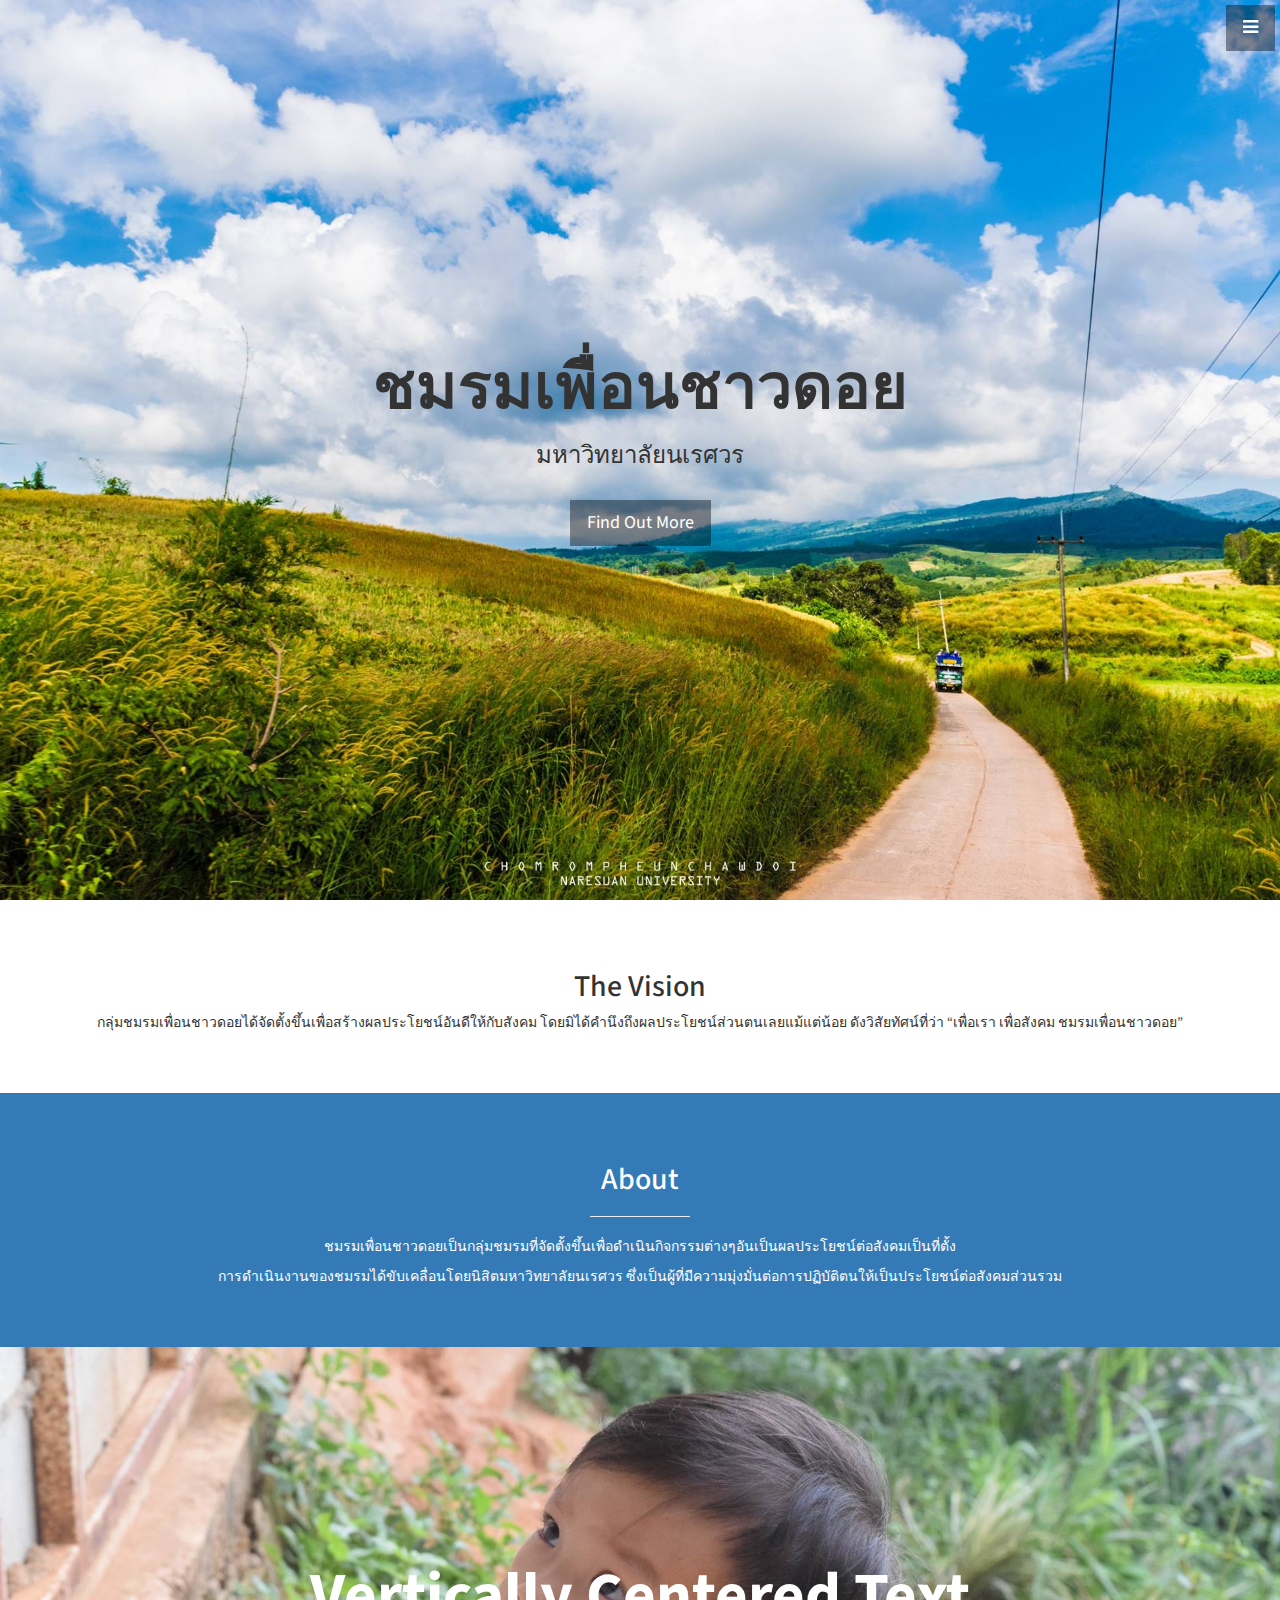
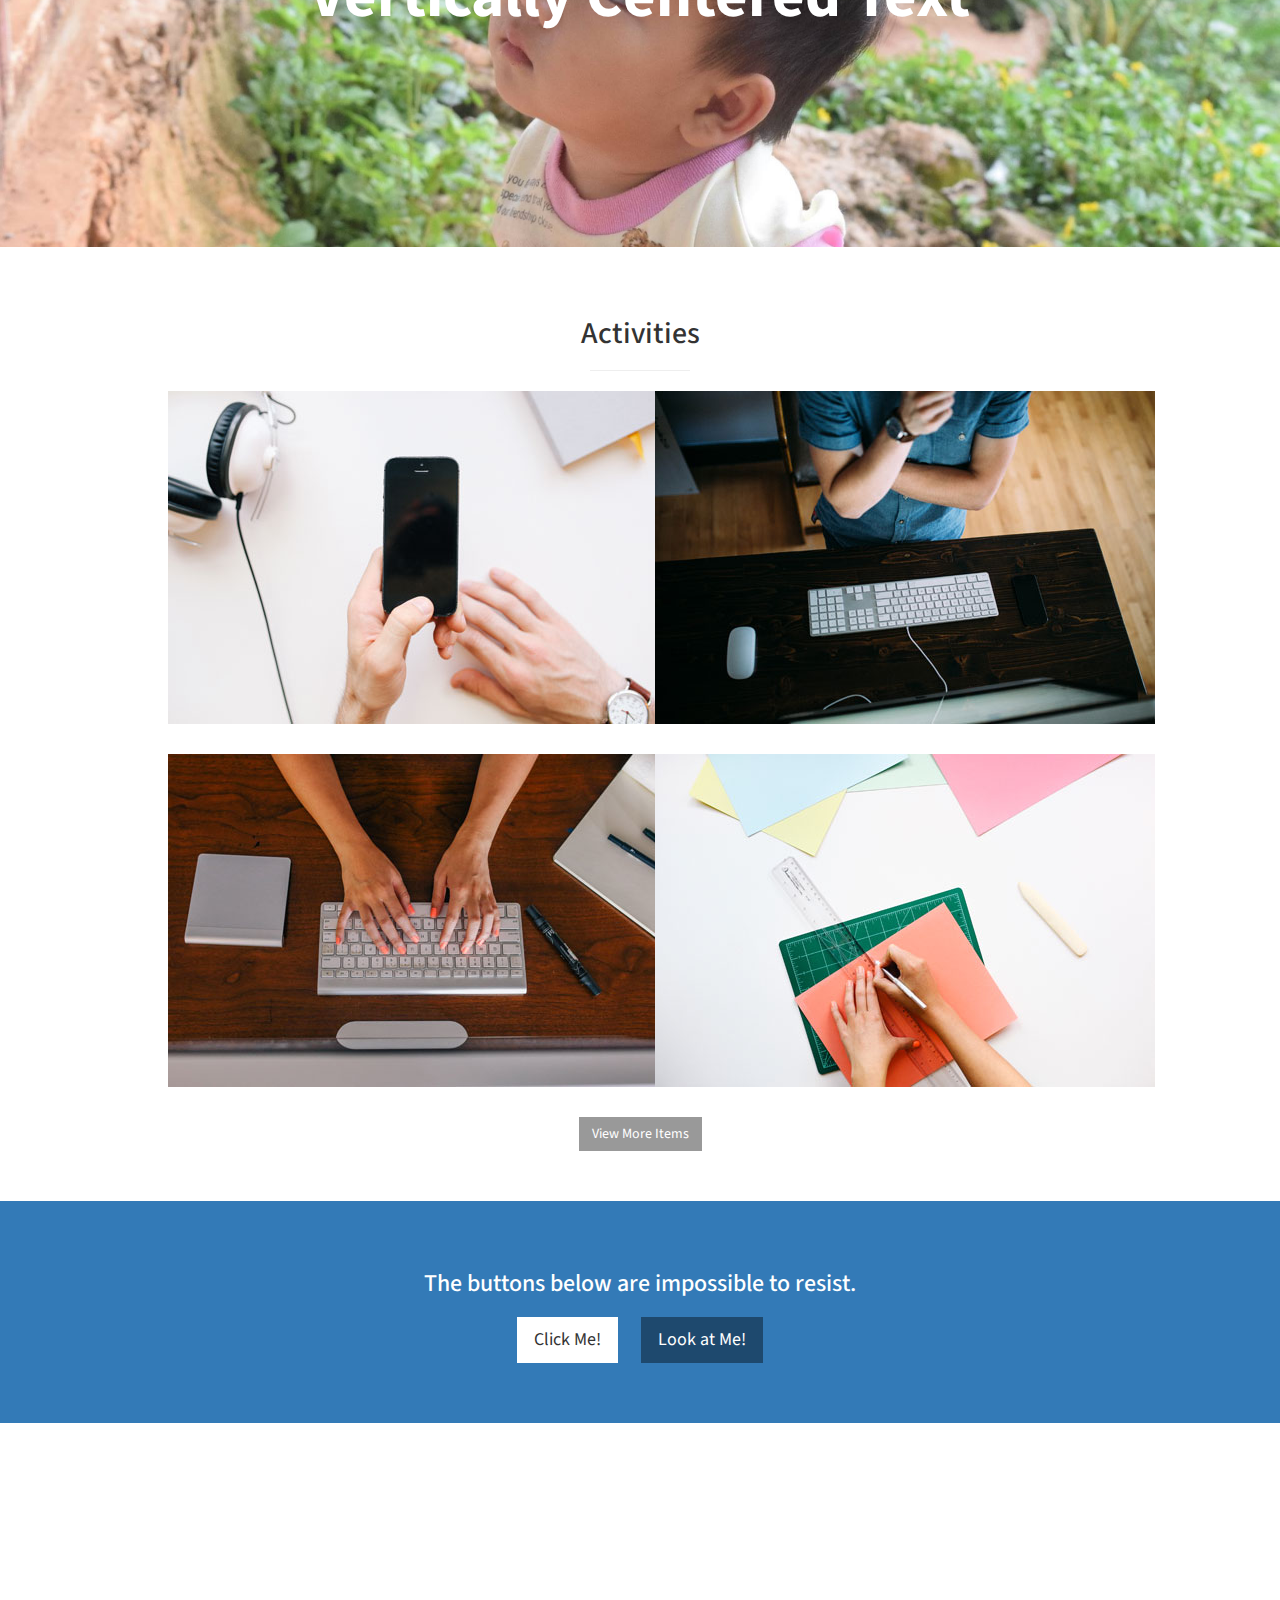
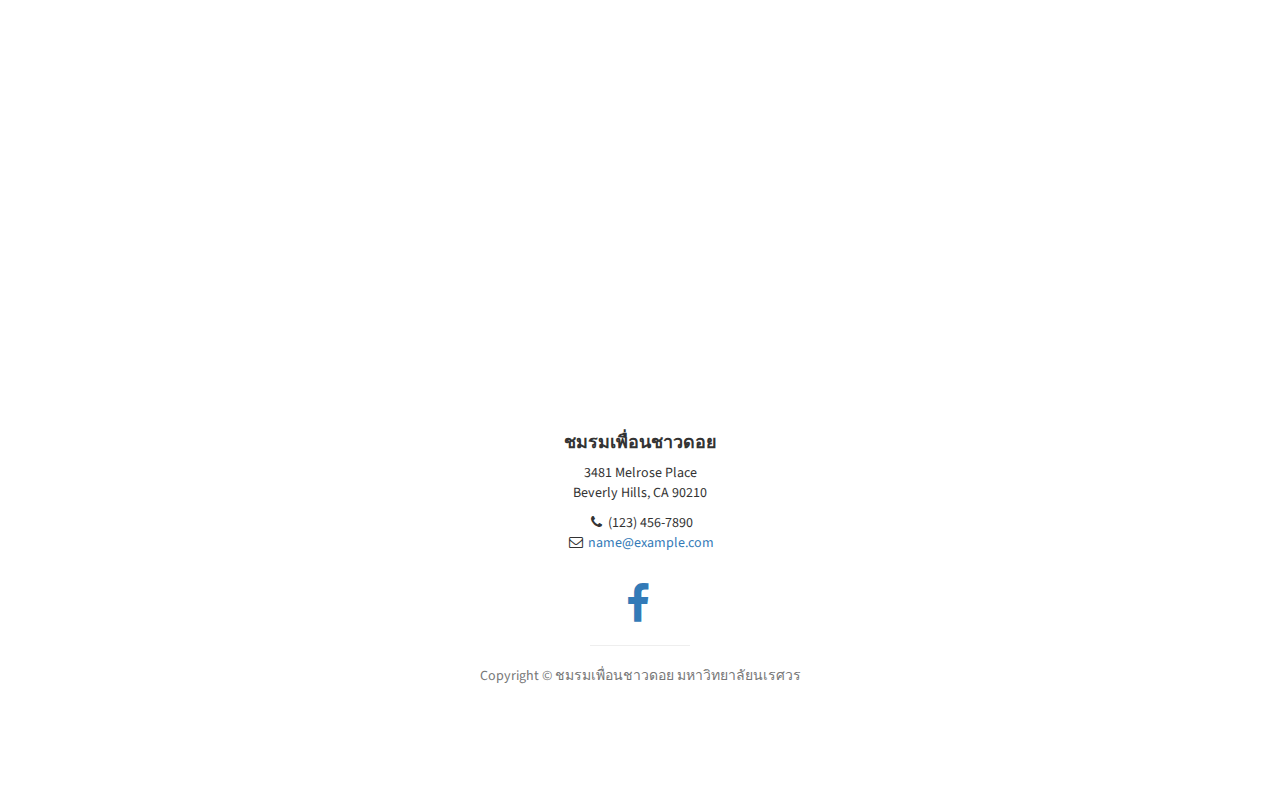
<file: indexbackup.html>
<!DOCTYPE html>
<html lang="en">

<head>

    <meta charset="utf-8">
    <meta http-equiv="X-UA-Compatible" content="IE=edge">
    <meta name="viewport" content="width=device-width, initial-scale=1">
    <meta name="description" content="">
    <meta name="author" content="">
    <title>ชมรมเพื่อนชาวดอย</title>
    <link href="css/bootstrap.min.css" rel="stylesheet">
    <link href="css/stylish-portfolio.css" rel="stylesheet">
    <link rel="icon" type="image/png" href="./img/logo.png">
    <link href="font-awesome/css/font-awesome.min.css" rel="stylesheet" type="text/css">
    <link href="https://fonts.googleapis.com/css?family=Source+Sans+Pro:300,400,700,300italic,400italic,700italic" rel="stylesheet" type="text/css">

</head>

<body>

    <!-- Navigation -->
    <a id="menu-toggle" href="#" class="btn btn-dark btn-lg toggle"><i class="fa fa-bars"></i></a>
    <nav id="sidebar-wrapper">
        <ul class="sidebar-nav">
            <a id="menu-close" href="#" class="btn btn-light btn-lg pull-right toggle"><i class="fa fa-times"></i></a>
            <li class="sidebar-brand">
                <a href="#top" onclick=$("#menu-close").click();>ชมรมเพื่อนชาวดอย</a>
            </li>
            <li>
                <a href="#top" onclick=$("#menu-close").click();>หน้าหลัก</a>
            </li>
            <li>
                <a href="#vision" onclick=$("#menu-close").click();>วิศัยทัศน์</a>
            </li>
            <li>
                <a href="#about" onclick=$("#menu-close").click();>เกี่ยวกับเรา</a>
            </li>
            <li>
                <a href="#activities" onclick=$("#menu-close").click();>กิจกรรมของเรา</a>
            </li>
            <li>
                <a href="#contact" onclick=$("#menu-close").click();>ติดต่อเรา</a>
            </li>
        </ul>
    </nav>

    <!-- Header -->
    <header id="top" class="header">
        <div class="text-vertical-center">
            <h1>ชมรมเพื่อนชาวดอย</h1>
            <h3>มหาวิทยาลัยนเรศวร</h3>
            <br>
            <a href="#vision" class="btn btn-dark btn-lg">Find Out More</a>
        </div>
    </header>
    <!-- vision -->
    <section id="vision" class="vision">
        <div class="container">
            <div class="row">
                <div class="col-lg-12 text-center">
                    <h2>The Vision</h2>
                    <p>กลุ่มชมรมเพื่อนชาวดอยได้จัดตั้งขึ้นเพื่อสร้างผลประโยชน์อันดีให้กับสังคม โดยมิได้คำนึงถึงผลประโยชน์ส่วนตนเลยแม้แต่น้อย ดังวิสัยทัศน์ที่ว่า “เพื่อเรา เพื่อสังคม ชมรมเพื่อนชาวดอย” </p>
                </div>
            </div>
            <!-- /.row -->
        </div>
        <!-- /.container -->
    </section>

    <!-- About -->
    <!-- The circle icons use Font Awesome's stacked icon classes. For more information, visit http://fontawesome.io/examples/ -->
    <section id="about" class="about bg-primary">
        <div class="container">
            <div class="row text-center">
                <div class="col-lg-10 col-lg-offset-1">
                    <h2>About</h2>
                    <hr class="small">
                    <div class="row">
                        <p>ชมรมเพื่อนชาวดอยเป็นกลุ่มชมรมที่จัดตั้งขึ้นเพื่อดำเนินกิจกรรมต่างๆอันเป็นผลประโยชน์ต่อสังคมเป็นที่ตั้ง </p>
                        <p>การดำเนินงานของชมรมได้ขับเคลื่อนโดยนิสิตมหาวิทยาลัยนเรศวร ซึ่งเป็นผู้ที่มีความมุ่งมั่นต่อการปฏิบัติตนให้เป็นประโยชน์ต่อสังคมส่วนรวม </p>
                    </div>
                    <!-- /.row (nested) -->
                </div>
                <!-- /.col-lg-10 -->
            </div>
            <!-- /.row -->
        </div>
        <!-- /.container -->
    </section>

    <!-- Callout -->
    <aside class="callout">
        <div class="text-vertical-center">
            <h1>Vertically Centered Text</h1>
        </div>
    </aside>

    <!-- Activities -->
    <section id="activities" class="activities">
        <div class="container">
            <div class="row">
                <div class="col-lg-10 col-lg-offset-1 text-center">
                    <h2>Activities</h2>
                    <hr class="small">
                    <div class="row">
                        <div class="col-md-6">
                            <div class="activities-item">
                                <a href="#">
                                    <img class="img-activities img-responsive" src="img/portfolio-1.jpg">
                                </a>
                            </div>
                        </div>
                        <div class="col-md-6">
                            <div class="activities-item">
                                <a href="#">
                                    <img class="img-activities img-responsive" src="img/portfolio-2.jpg">
                                </a>
                            </div>
                        </div>
                        <div class="col-md-6">
                            <div class="activities-item">
                                <a href="#">
                                    <img class="img-activities img-responsive" src="img/portfolio-3.jpg">
                                </a>
                            </div>
                        </div>
                        <div class="col-md-6">
                            <div class="activities-item">
                                <a href="#">
                                    <img class="img-activities img-responsive" src="img/portfolio-4.jpg">
                                </a>
                            </div>
                        </div>
                    </div>
                    <!-- /.row (nested) -->
                    <a href="#" class="btn btn-dark">View More Items</a>
                </div>
                <!-- /.col-lg-10 -->
            </div>
            <!-- /.row -->
        </div>
        <!-- /.container -->
    </section>

    <!-- Call to Action -->
    <aside class="call-to-action bg-primary">
        <div class="container">
            <div class="row">
                <div class="col-lg-12 text-center">
                    <h3>The buttons below are impossible to resist.</h3>
                    <a href="#" class="btn btn-lg btn-light">Click Me!</a>
                    <a href="#" class="btn btn-lg btn-dark">Look at Me!</a>
                </div>
            </div>
        </div>
    </aside>

    <!-- Map -->
    <section id="contact" class="map">
        <iframe width="100%" height="100%" frameborder="0" scrolling="no" marginheight="0" marginwidth="0" src="https://maps.google.com/maps?f=q&amp;source=s_q&amp;hl=en&amp;geocode=&amp;q=Twitter,+Inc.,+Market+Street,+San+Francisco,+CA&amp;aq=0&amp;oq=twitter&amp;sll=28.659344,-81.187888&amp;sspn=0.128789,0.264187&amp;ie=UTF8&amp;hq=Twitter,+Inc.,+Market+Street,+San+Francisco,+CA&amp;t=m&amp;z=15&amp;iwloc=A&amp;output=embed"></iframe>
        <br />
        <small>
            <a href="https://maps.google.com/maps?f=q&amp;source=embed&amp;hl=en&amp;geocode=&amp;q=Twitter,+Inc.,+Market+Street,+San+Francisco,+CA&amp;aq=0&amp;oq=twitter&amp;sll=28.659344,-81.187888&amp;sspn=0.128789,0.264187&amp;ie=UTF8&amp;hq=Twitter,+Inc.,+Market+Street,+San+Francisco,+CA&amp;t=m&amp;z=15&amp;iwloc=A"></a>
        </small>
    </section>

    <!-- Footer -->
    <footer>
        <div class="container">
            <div class="row">
                <div class="col-lg-10 col-lg-offset-1 text-center">
                    <h4><strong>ชมรมเพื่อนชาวดอย</strong>
                    </h4>
                    <p>3481 Melrose Place
                        <br>Beverly Hills, CA 90210</p>
                    <ul class="list-unstyled">
                        <li><i class="fa fa-phone fa-fw"></i> (123) 456-7890</li>
                        <li><i class="fa fa-envelope-o fa-fw"></i> <a href="mailto:name@example.com">name@example.com</a>
                        </li>
                    </ul>
                    <br>
                    <ul class="list-inline">
                        <li>
                            <a href="https://www.facebook.com/ChomromPheunChawDoy/"><i class="fa fa-facebook fa-fw fa-3x"></i></a>
                        </li>
                    </ul>
                    <hr class="small">
                    <p class="text-muted">Copyright &copy; ชมรมเพื่อนชาวดอย มหาวิทยาลัยนเรศวร</p>
                </div>
            </div>
        </div>
        <a id="to-top" href="#top" class="btn btn-dark btn-lg"><i class="fa fa-chevron-up fa-fw fa-1x"></i></a>
    </footer>

    <!-- jQuery -->
    <script src="js/jquery.js"></script>

    <!-- Bootstrap Core JavaScript -->
    <script src="js/bootstrap.min.js"></script>

    <!-- Custom Theme JavaScript -->
    <script>
    // Closes the sidebar menu
    $("#menu-close").click(function(e) {
        e.preventDefault();
        $("#sidebar-wrapper").toggleClass("active");
    });
    // Opens the sidebar menu
    $("#menu-toggle").click(function(e) {
        e.preventDefault();
        $("#sidebar-wrapper").toggleClass("active");
    });
    // Scrolls to the selected menu item on the page
    $(function() {
        $('a[href*=#]:not([href=#],[data-toggle],[data-target],[data-slide])').click(function() {
            if (location.pathname.replace(/^\//, '') == this.pathname.replace(/^\//, '') || location.hostname == this.hostname) {
                var target = $(this.hash);
                target = target.length ? target : $('[name=' + this.hash.slice(1) + ']');
                if (target.length) {
                    $('html,body').animate({
                        scrollTop: target.offset().top
                    }, 1000);
                    return false;
                }
            }
        });
    });
    //#to-top button appears after scrolling
    var fixed = false;
    $(document).scroll(function() {
        if ($(this).scrollTop() > 250) {
            if (!fixed) {
                fixed = true;
                // $('#to-top').css({position:'fixed', display:'block'});
                $('#to-top').show("slow", function() {
                    $('#to-top').css({
                        position: 'fixed',
                        display: 'block'
                    });
                });
            }
        } else {
            if (fixed) {
                fixed = false;
                $('#to-top').hide("slow", function() {
                    $('#to-top').css({
                        display: 'none'
                    });
                });
            }
        }
    });
    // Disable Google Maps scrolling
    // See http://stackoverflow.com/a/25904582/1607849
    // Disable scroll zooming and bind back the click event
    var onMapMouseleaveHandler = function(event) {
        var that = $(this);
        that.on('click', onMapClickHandler);
        that.off('mouseleave', onMapMouseleaveHandler);
        that.find('iframe').css("pointer-events", "none");
    }
    var onMapClickHandler = function(event) {
            var that = $(this);
            // Disable the click handler until the user leaves the map area
            that.off('click', onMapClickHandler);
            // Enable scrolling zoom
            that.find('iframe').css("pointer-events", "auto");
            // Handle the mouse leave event
            that.on('mouseleave', onMapMouseleaveHandler);
        }
        // Enable map zooming with mouse scroll when the user clicks the map
    $('.map').on('click', onMapClickHandler);
    </script>

</body>

</html>
</file>
<file: css/stylish-portfolio.css>
/*!
 * Start Bootstrap - Stylish Portfolio (http://startbootstrap.com/)
 * Copyright 2013-2016 Start Bootstrap
 * Licensed under MIT (https://github.com/BlackrockDigital/startbootstrap/blob/gh-pages/LICENSE)
 */


/* Global Styles */

html,
body {
    width: 100%;
    height: 100%;
}

body {
    font-family: "Source Sans Pro", "Helvetica Neue", Helvetica, Arial, sans-serif;
}

.text-vertical-center {
    display: table-cell;
    text-align: center;
    vertical-align: middle;
}

.text-vertical-center h1 {
    margin: 0;
    padding: 0;
    font-size: 4.5em;
    font-weight: 700;
}


/* Custom Button Styles */

.btn-dark {
    border-radius: 0;
    color: #fff;
    background-color: rgba(0, 0, 0, 0.4);
}

.btn-dark:hover,
.btn-dark:focus,
.btn-dark:active {
    color: #fff;
    background-color: rgba(0, 0, 0, 0.7);
}

.btn-light {
    border-radius: 0;
    color: #333;
    background-color: rgb(255, 255, 255);
}

.btn-light:hover,
.btn-light:focus,
.btn-light:active {
    color: #333;
    background-color: rgba(255, 255, 255, 0.8);
}


/* Custom Horizontal Rule */

hr.small {
    max-width: 100px;
}


/* Side Menu */

#sidebar-wrapper {
    z-index: 1000;
    position: fixed;
    right: 0;
    width: 250px;
    height: 100%;
    transform: translateX(250px);
    overflow-y: auto;
    background: #222;
    -webkit-transition: all 0.4s ease 0s;
    -moz-transition: all 0.4s ease 0s;
    -ms-transition: all 0.4s ease 0s;
    -o-transition: all 0.4s ease 0s;
    transition: all 0.4s ease 0s;
}

.sidebar-nav {
    position: absolute;
    top: 0;
    width: 250px;
    margin: 0;
    padding: 0;
    list-style: none;
}

.sidebar-nav li {
    text-indent: 20px;
    line-height: 40px;
}

.sidebar-nav li a {
    display: block;
    text-decoration: none;
    color: #999;
}

.sidebar-nav li a:hover {
    text-decoration: none;
    color: #fff;
    background: rgba(255, 255, 255, 0.2);
}

.sidebar-nav li a:active,
.sidebar-nav li a:focus {
    text-decoration: none;
}

.sidebar-nav > .sidebar-brand {
    height: 55px;
    font-size: 18px;
    line-height: 55px;
}

.sidebar-nav > .sidebar-brand a {
    color: #999;
}

.sidebar-nav > .sidebar-brand a:hover {
    color: #fff;
    background: none;
}

#menu-toggle {
    z-index: 1;
    position: fixed;
    top: 0;
    right: 0;
}

#sidebar-wrapper.active {
    right: 250px;
    width: 250px;
    -webkit-transition: all 0.4s ease 0s;
    -moz-transition: all 0.4s ease 0s;
    -ms-transition: all 0.4s ease 0s;
    -o-transition: all 0.4s ease 0s;
    transition: all 0.4s ease 0s;
}

.toggle {
    margin: 5px 5px 0 0;
}


/* Header */

.header {
    display: table;
    position: relative;
    width: 100%;
    height: 100%;
    background: url(../img/header-bg.jpg) no-repeat center center scroll;
    -webkit-background-size: cover;
    -moz-background-size: cover;
    background-size: cover;
    -o-background-size: cover;
}


/* Vision */

.vision {
    padding: 50px 0;
}


/* About */

.about {
    padding: 50px 0;
}


/*
.about-item {
    margin-bottom: 30px;
}
*/

.award {
    padding: 50px 0;
}

.award-item {
    margin-bottom: 30px;
}


/* Callout */

.callout {
    display: table;
    width: 100%;
    height: 500px;
    color: #fff;
    background: url(../img/1.jpg) no-repeat center center scroll;
    -webkit-background-size: cover;
    -moz-background-size: cover;
    background-size: cover;
    -o-background-size: cover;
}


/* Callout2 */

.callout2 {
    display: table;
    width: 100%;
    height: 500px;
    color: #fff;
    background: url(../img/2.jpg) no-repeat center center scroll;
    -webkit-background-size: cover;
    -moz-background-size: cover;
    background-size: cover;
    -o-background-size: cover;
}


/* activities */

.activities {
    padding: 50px 0;
}

.activities-item {
    margin-bottom: 30px;
    height: 333px;
    width: 500px;
}

.img-activities {
    margin: 0 auto;
}

.img-activities:hover {
    opacity: 0.8;
}


/* Call to Action */

.call-to-action {
    padding: 50px 0;
}

.call-to-action .btn {
    margin: 10px;
}


/* Map */

.map {
    height: 500px;
    padding: 50px 0;
}

@media(max-width:768px) {
    .map {
        height: 75%;
    }
}

.map iframe {
    pointer-events: none;
}


/* Footer */

footer {
    padding: 100px 0;
}

#to-top {
    display: none;
    position: fixed;
    bottom: 5px;
    right: 5px;
}

//.homevis {
    display: table;
    position: relative;
    width: 100%;
    height: 100%;
    background: url(../img/header-bg.jpg) no-repeat center center scroll;
    -webkit-background-size: cover;
    -moz-background-size: cover;
    background-size: cover;
    -o-background-size: cover;
}
</file>
